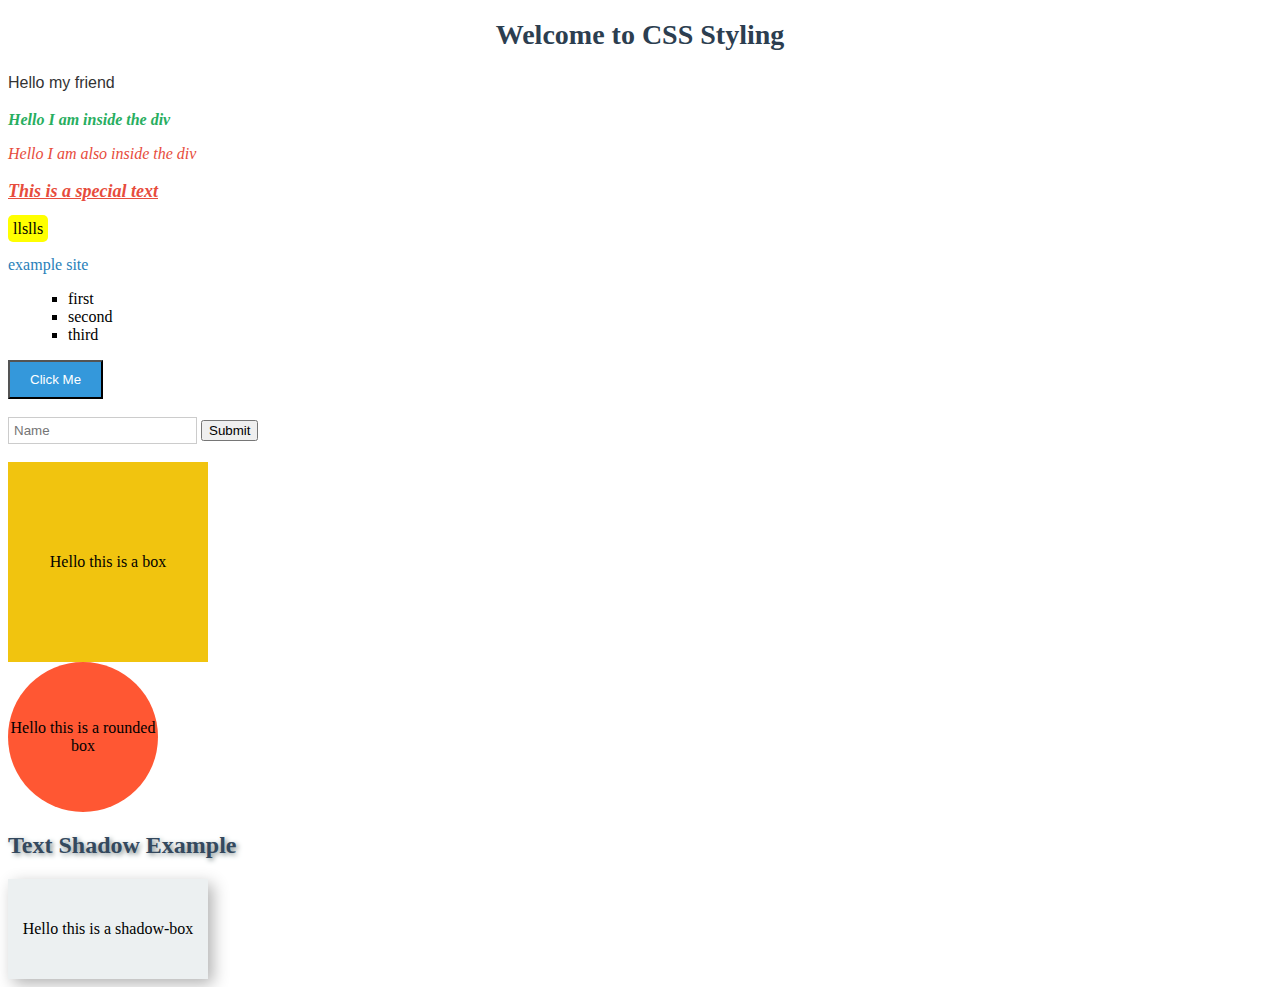
<file: Assignments/Assignment 2/index.html>
<!DOCTYPE html>
<html lang="en">
  <head>
    <meta charset="UTF-8" />
    <meta name="viewport" content="width=device-width, initial-scale=1.0" />
    <link rel="stylesheet" href="style.css" />
    <title>Document</title>
  </head>
  <body>
    <h1 class="welcome">Welcome to CSS Styling</h1>

    <p class="paragraph">Hello my friend</p>

    <div class="container">
      <p>Hello I am inside the div</p>
      <p>Hello I am also inside the div</p>
      <p class="special-text">This is a special text</p>
    </div>

    <span id="highlight">llslls</span>

    <br /><br />
    <a href="https://example.com" id="example">example site</a>

    <ul id="list">
      <li>first</li>
      <li>second</li>
      <li>third</li>
    </ul>

    <button id="button">Click Me</button>

    <br /><br />

    <form>
      <input type="name" placeholder="Name" id="textInput" />
      <input type="submit" />
    </form>

    <br />
    <div class="box">Hello this is a box</div>

    <div class="rounded-box">Hello this is a rounded box</div>

    <h2 id="textShadow">Text Shadow Example</h2>

    <div class="shadow-box">Hello this is a shadow-box</div>
  </body>
</html>
</file>
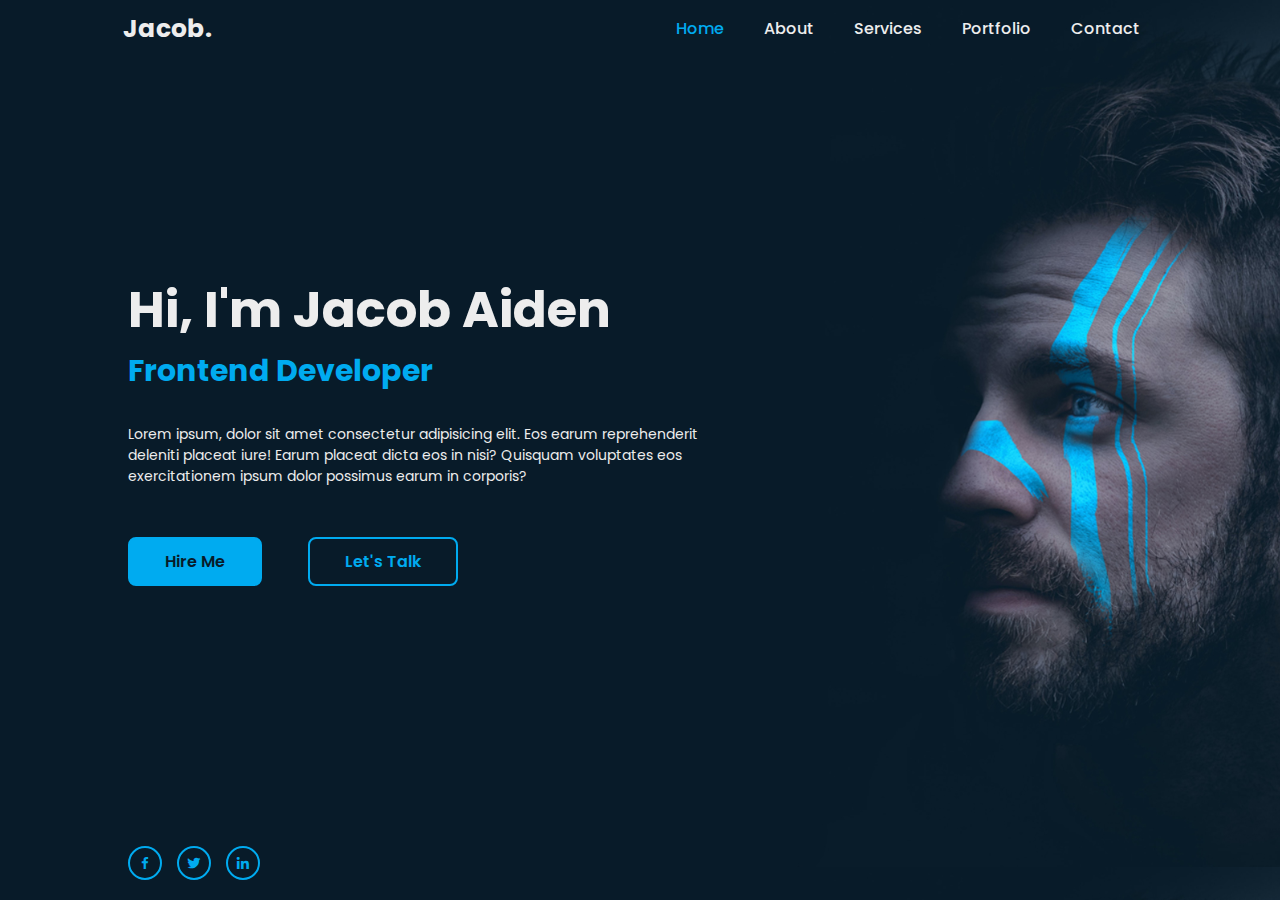
<file: Tasks/Task 1/index.html>
<!DOCTYPE html>
<html lang="en">
  <head>
    <link rel="preconnect" href="https://fonts.googleapis.com" />
    <link rel="preconnect" href="https://fonts.gstatic.com" crossorigin />
    <link
      href="https://fonts.googleapis.com/css2?family=Poppins:ital,wght@0,100;0,200;0,300;0,400;0,500;0,600;0,700;0,800;0,900;1,100;1,200;1,300;1,400;1,500;1,600;1,700;1,800;1,900&display=swap"
      rel="stylesheet"
    />
    <link
      href="https://unpkg.com/boxicons@2.1.4/css/boxicons.min.css"
      rel="stylesheet"
    />

    <meta charset="UTF-8" />
    <meta name="viewport" content="width=device-width, initial-scale=1.0" />
    <link rel="stylesheet" href="style.css" />
    <title>Jacob</title>
  </head>
  <body>
    <div class="header">
      <a href="#" class="logo">Jacob.</a>

      <ul class="nav">
        <li><a href="#home" class="active">Home</a></li>
        <li><a href="#about">About</a></li>
        <li><a href="#services">Services</a></li>
        <li><a href="#portfolio">Portfolio</a></li>
        <li><a href="#contact">Contact</a></li>
      </ul>
    </div>

    <div class="home">
      <div class="home-content">
        <h1>Hi, I'm Jacob Aiden</h1>
        <h3>Frontend Developer</h3>
        <p>
          Lorem ipsum, dolor sit amet consectetur adipisicing elit. Eos earum
          reprehenderit deleniti placeat iure! Earum placeat dicta eos in nisi?
          Quisquam voluptates eos exercitationem ipsum dolor possimus earum in
          corporis?
        </p>
        <div class="buttons">
          <a href="#" class="active">Hire Me</a>
          <a href="#">Let's Talk</a>
        </div>
      </div>

      <div class="home-social">
        <a href="#"><i class="bx bxl-facebook"></i></a>
        <a href="#"><i class="bx bxl-twitter"></i></a>
        <a href="#"><i class="bx bxl-linkedin"></i></a>
      </div>
    </div>
  </body>
</html>
</file>
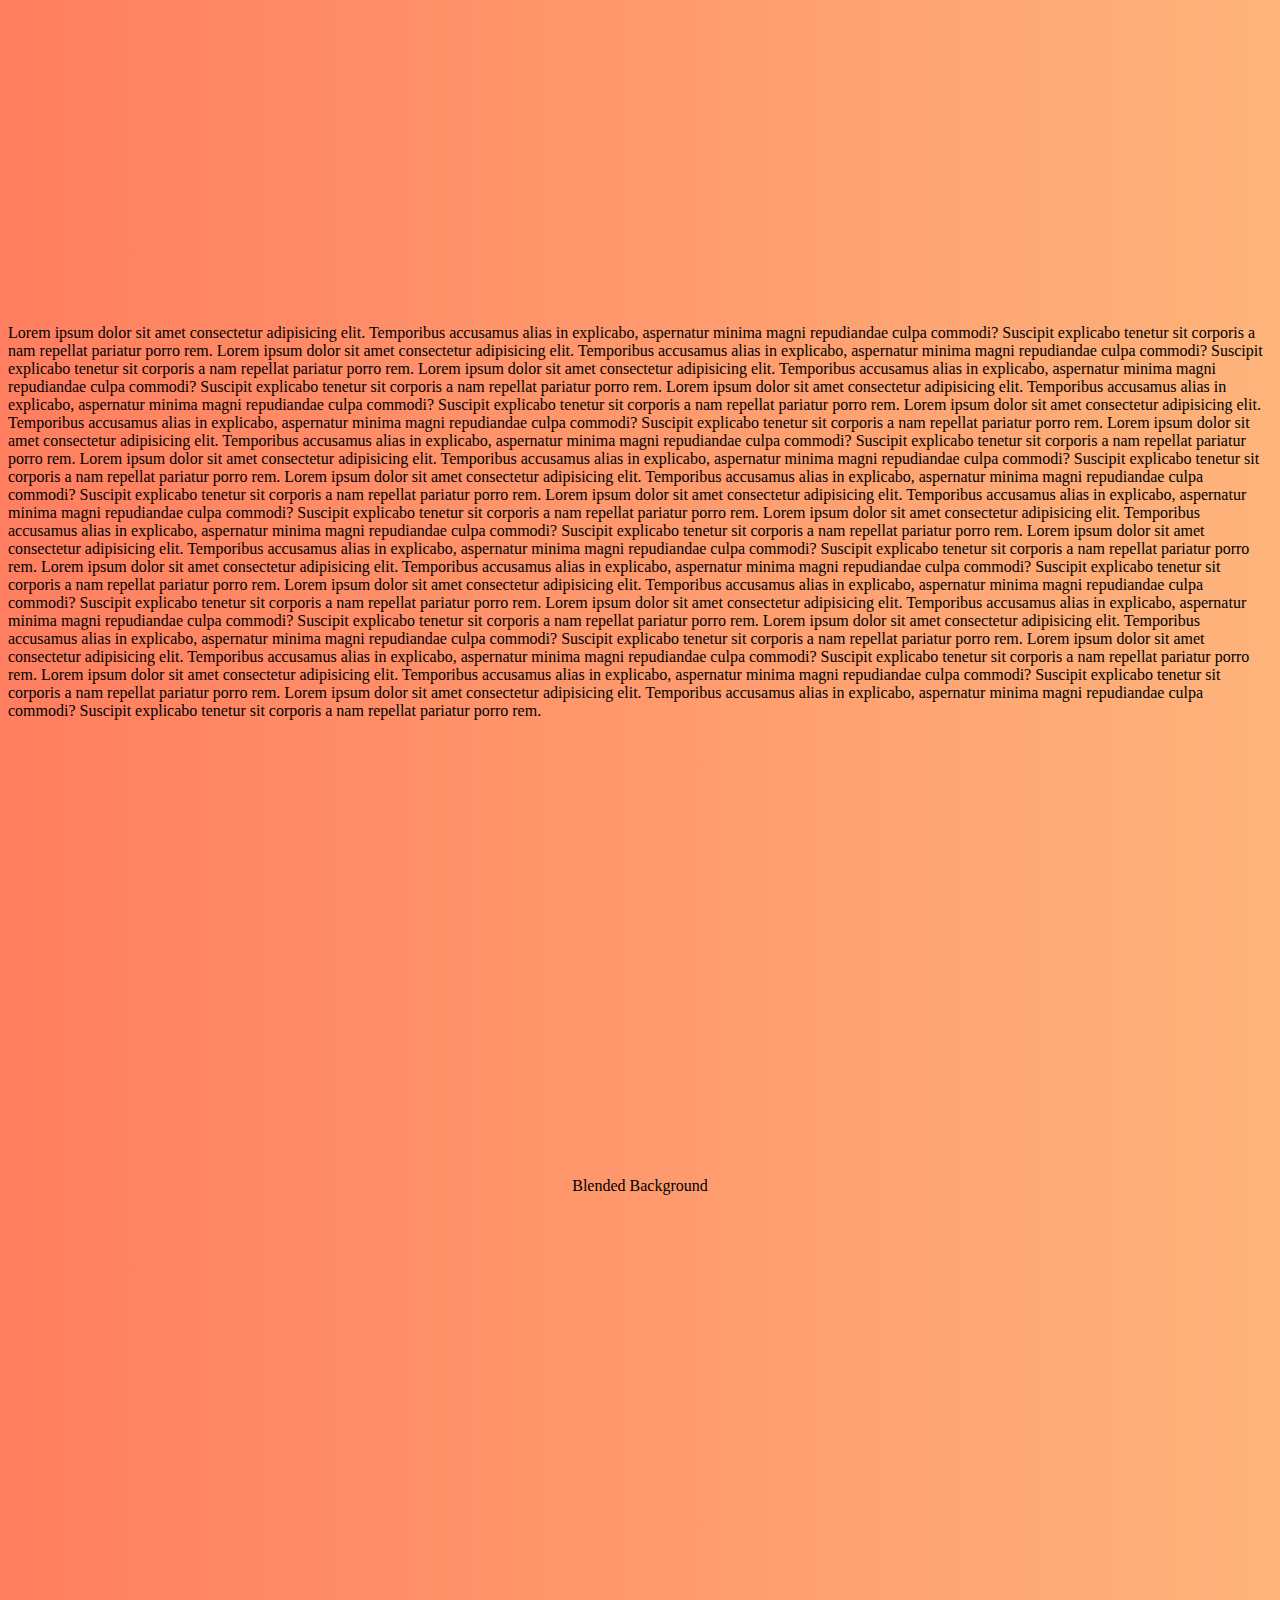
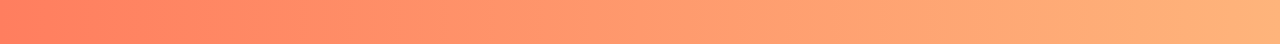
<file: Assignments/Assignment 3/task 5/index.html>
<!DOCTYPE html>
<html lang="en">
  <head>
    <meta charset="UTF-8" />
    <meta name="viewport" content="width=device-width, initial-scale=1.0" />
    <link rel="stylesheet" href="style.css" />
    <title>Task 5</title>
  </head>
  <body>
    <div class="image"></div>
    <p>
      Lorem ipsum dolor sit amet consectetur adipisicing elit. Temporibus
      accusamus alias in explicabo, aspernatur minima magni repudiandae culpa
      commodi? Suscipit explicabo tenetur sit corporis a nam repellat pariatur
      porro rem. Lorem ipsum dolor sit amet consectetur adipisicing elit.
      Temporibus accusamus alias in explicabo, aspernatur minima magni
      repudiandae culpa commodi? Suscipit explicabo tenetur sit corporis a nam
      repellat pariatur porro rem. Lorem ipsum dolor sit amet consectetur
      adipisicing elit. Temporibus accusamus alias in explicabo, aspernatur
      minima magni repudiandae culpa commodi? Suscipit explicabo tenetur sit
      corporis a nam repellat pariatur porro rem. Lorem ipsum dolor sit amet
      consectetur adipisicing elit. Temporibus accusamus alias in explicabo,
      aspernatur minima magni repudiandae culpa commodi? Suscipit explicabo
      tenetur sit corporis a nam repellat pariatur porro rem. Lorem ipsum dolor
      sit amet consectetur adipisicing elit. Temporibus accusamus alias in
      explicabo, aspernatur minima magni repudiandae culpa commodi? Suscipit
      explicabo tenetur sit corporis a nam repellat pariatur porro rem. Lorem
      ipsum dolor sit amet consectetur adipisicing elit. Temporibus accusamus
      alias in explicabo, aspernatur minima magni repudiandae culpa commodi?
      Suscipit explicabo tenetur sit corporis a nam repellat pariatur porro rem.
      Lorem ipsum dolor sit amet consectetur adipisicing elit. Temporibus
      accusamus alias in explicabo, aspernatur minima magni repudiandae culpa
      commodi? Suscipit explicabo tenetur sit corporis a nam repellat pariatur
      porro rem. Lorem ipsum dolor sit amet consectetur adipisicing elit.
      Temporibus accusamus alias in explicabo, aspernatur minima magni
      repudiandae culpa commodi? Suscipit explicabo tenetur sit corporis a nam
      repellat pariatur porro rem. Lorem ipsum dolor sit amet consectetur
      adipisicing elit. Temporibus accusamus alias in explicabo, aspernatur
      minima magni repudiandae culpa commodi? Suscipit explicabo tenetur sit
      corporis a nam repellat pariatur porro rem. Lorem ipsum dolor sit amet
      consectetur adipisicing elit. Temporibus accusamus alias in explicabo,
      aspernatur minima magni repudiandae culpa commodi? Suscipit explicabo
      tenetur sit corporis a nam repellat pariatur porro rem. Lorem ipsum dolor
      sit amet consectetur adipisicing elit. Temporibus accusamus alias in
      explicabo, aspernatur minima magni repudiandae culpa commodi? Suscipit
      explicabo tenetur sit corporis a nam repellat pariatur porro rem. Lorem
      ipsum dolor sit amet consectetur adipisicing elit. Temporibus accusamus
      alias in explicabo, aspernatur minima magni repudiandae culpa commodi?
      Suscipit explicabo tenetur sit corporis a nam repellat pariatur porro rem.
      Lorem ipsum dolor sit amet consectetur adipisicing elit. Temporibus
      accusamus alias in explicabo, aspernatur minima magni repudiandae culpa
      commodi? Suscipit explicabo tenetur sit corporis a nam repellat pariatur
      porro rem. Lorem ipsum dolor sit amet consectetur adipisicing elit.
      Temporibus accusamus alias in explicabo, aspernatur minima magni
      repudiandae culpa commodi? Suscipit explicabo tenetur sit corporis a nam
      repellat pariatur porro rem. Lorem ipsum dolor sit amet consectetur
      adipisicing elit. Temporibus accusamus alias in explicabo, aspernatur
      minima magni repudiandae culpa commodi? Suscipit explicabo tenetur sit
      corporis a nam repellat pariatur porro rem. Lorem ipsum dolor sit amet
      consectetur adipisicing elit. Temporibus accusamus alias in explicabo,
      aspernatur minima magni repudiandae culpa commodi? Suscipit explicabo
      tenetur sit corporis a nam repellat pariatur porro rem. Lorem ipsum dolor
      sit amet consectetur adipisicing elit. Temporibus accusamus alias in
      explicabo, aspernatur minima magni repudiandae culpa commodi? Suscipit
      explicabo tenetur sit corporis a nam repellat pariatur porro rem. Lorem
      ipsum dolor sit amet consectetur adipisicing elit. Temporibus accusamus
      alias in explicabo, aspernatur minima magni repudiandae culpa commodi?
      Suscipit explicabo tenetur sit corporis a nam repellat pariatur porro rem.
    </p>
    <div class="blended">
      <p>Blended Background</p>
    </div>
  </body>
</html>
</file>
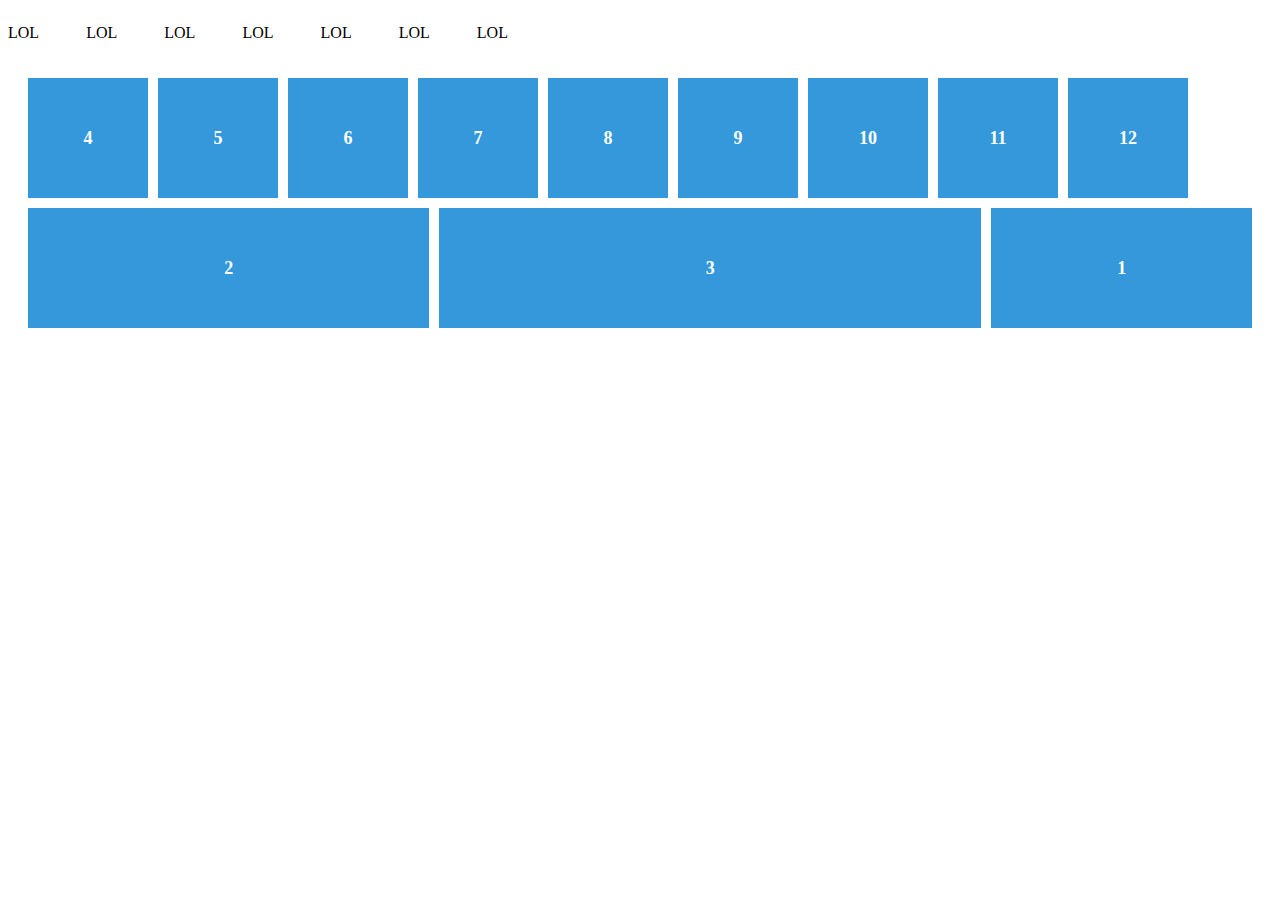
<file: Assignments/Assignment 3/task 6/index.html>
<!DOCTYPE html>
<html lang="en">
  <head>
    <meta charset="UTF-8" />
    <meta name="viewport" content="width=device-width, initial-scale=1.0" />
    <link rel="stylesheet" href="style.css" />
    <title>Task 6</title>
  </head>
  <body>
    <div class="container">
      <p>LOL</p>
      <p>LOL</p>
      <p>LOL</p>
      <p>LOL</p>
      <p>LOL</p>
      <p>LOL</p>
      <p>LOL</p>
    </div>
    <div class="flex-container">
      <div class="flex-item item-1">1</div>
      <div class="flex-item item-2">2</div>
      <div class="flex-item item-3">3</div>
      <div class="flex-item">4</div>
      <div class="flex-item">5</div>
      <div class="flex-item">6</div>
      <div class="flex-item">7</div>
      <div class="flex-item">8</div>
      <div class="flex-item">9</div>
      <div class="flex-item">10</div>
      <div class="flex-item">11</div>
      <div class="flex-item">12</div>
    </div>
  </body>
</html>
</file>
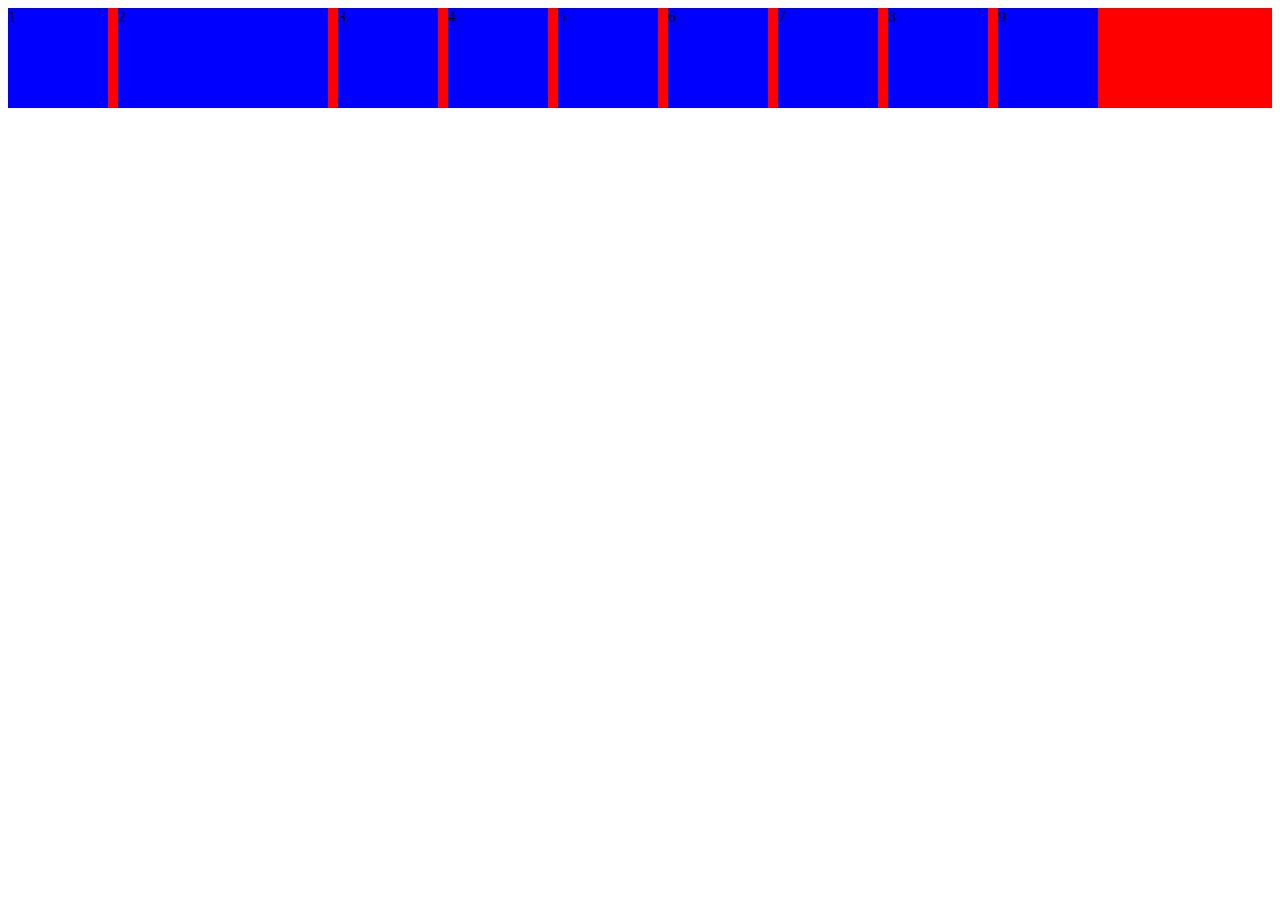
<file: Assignments/Assignment 3/task 7/index.html>
<!DOCTYPE html>
<html lang="en">
  <head>
    <meta charset="UTF-8" />
    <meta name="viewport" content="width=device-width, initial-scale=1.0" />
    <link rel="stylesheet" href="style.css" />
    <title>Task 7</title>
  </head>
  <body>
    <div class="grid">
      <div class="grid-item">1</div>
      <div class="grid-item">2</div>
      <div class="grid-item">3</div>
      <div class="grid-item">4</div>
      <div class="grid-item">5</div>
      <div class="grid-item">6</div>
      <div class="grid-item">7</div>
      <div class="grid-item">8</div>
      <div class="grid-item">9</div>
    </div>
  </body>
</html>
</file>
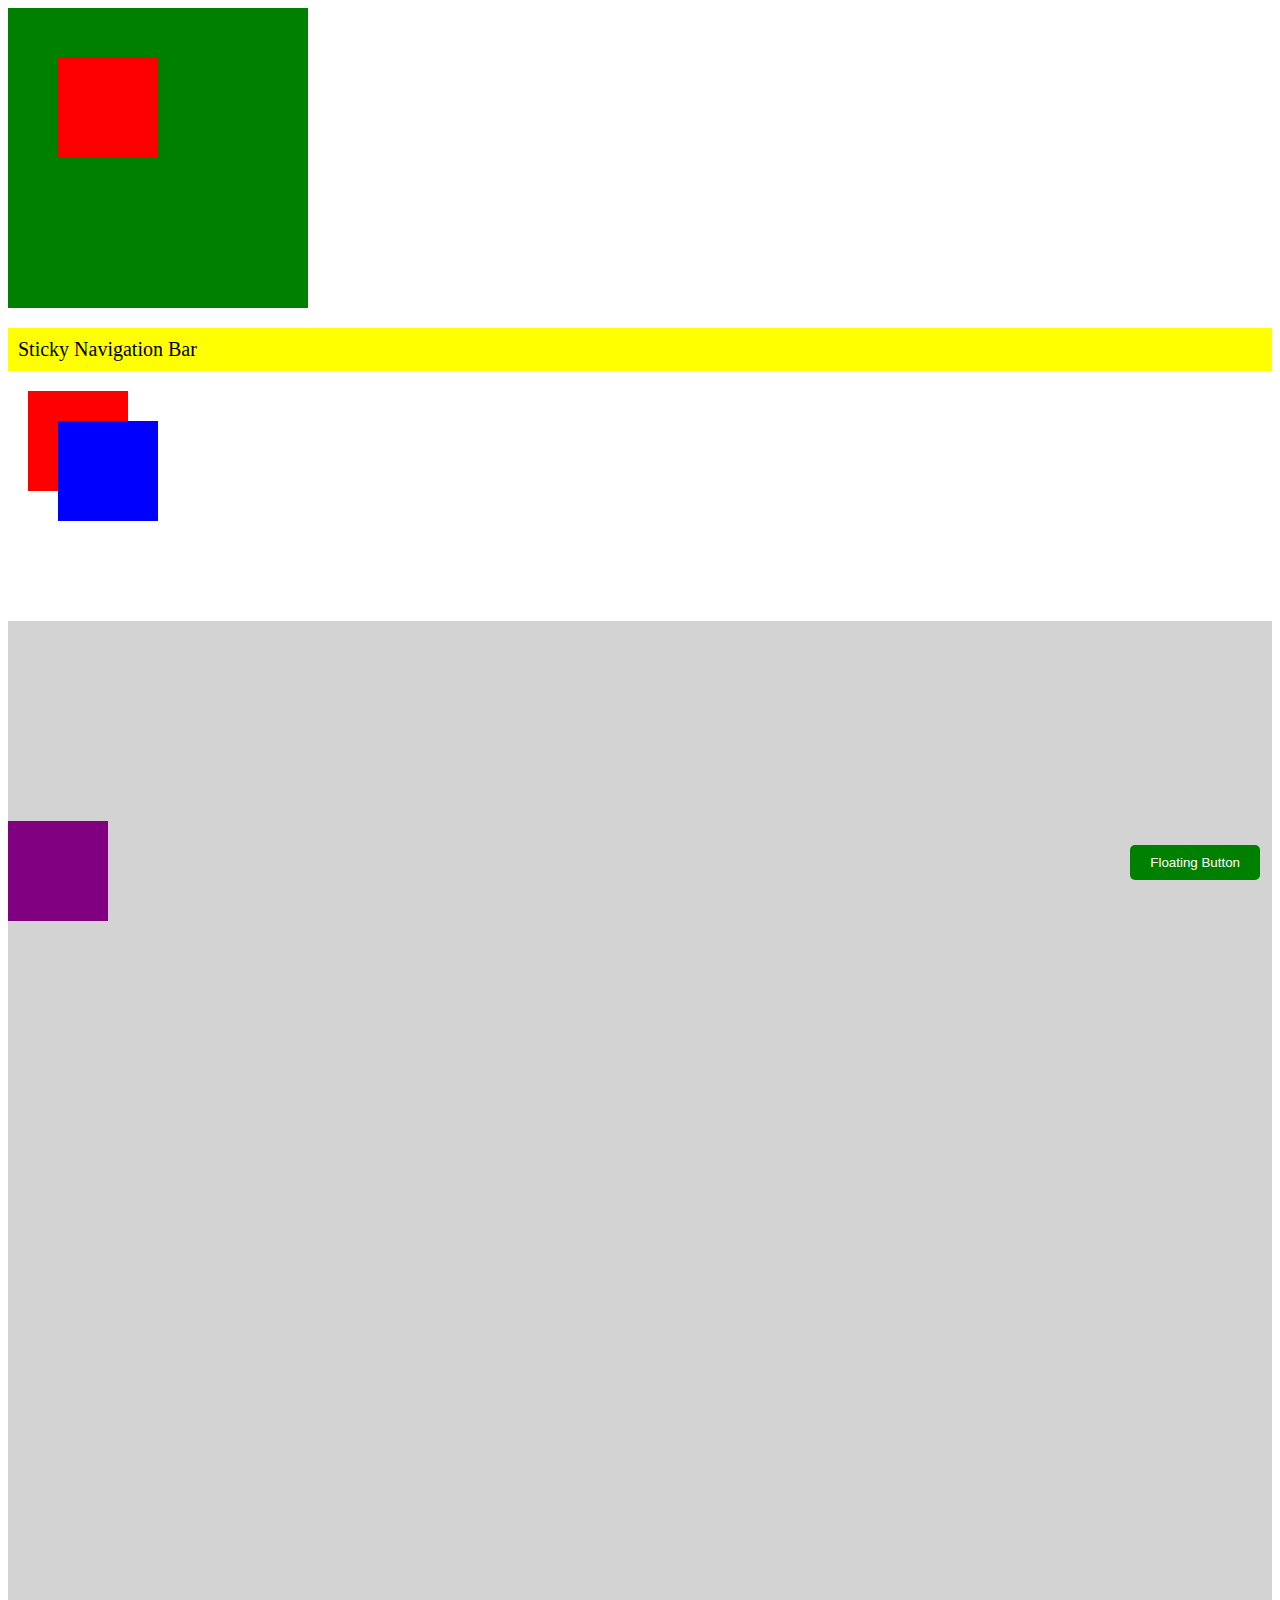
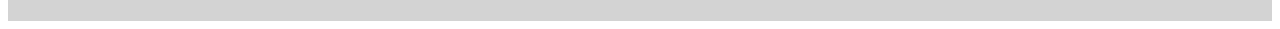
<file: Assignments/Assignment 3/task1/index.html>
<!DOCTYPE html>
<html lang="en">
  <head>
    <meta charset="UTF-8" />
    <meta name="viewport" content="width=device-width, initial-scale=1.0" />
    <link rel="stylesheet" href="style.css" />
    <title>Task 1</title>
    <style></style>
  </head>
  <body>
    <div class="relative-container">
      <div class="absolute-box"></div>
    </div>

    <div class="sticky-nav">Sticky Navigation Bar</div>

    <button class="fixed-button">Floating Button</button>

    <div class="z-index-container">
      <div class="z-index-box1"></div>
      <div class="z-index-box2"></div>
    </div>

    <div class="scroll-container">
      <div class="scroll-element"></div>
    </div>
  </body>
</html>
</file>
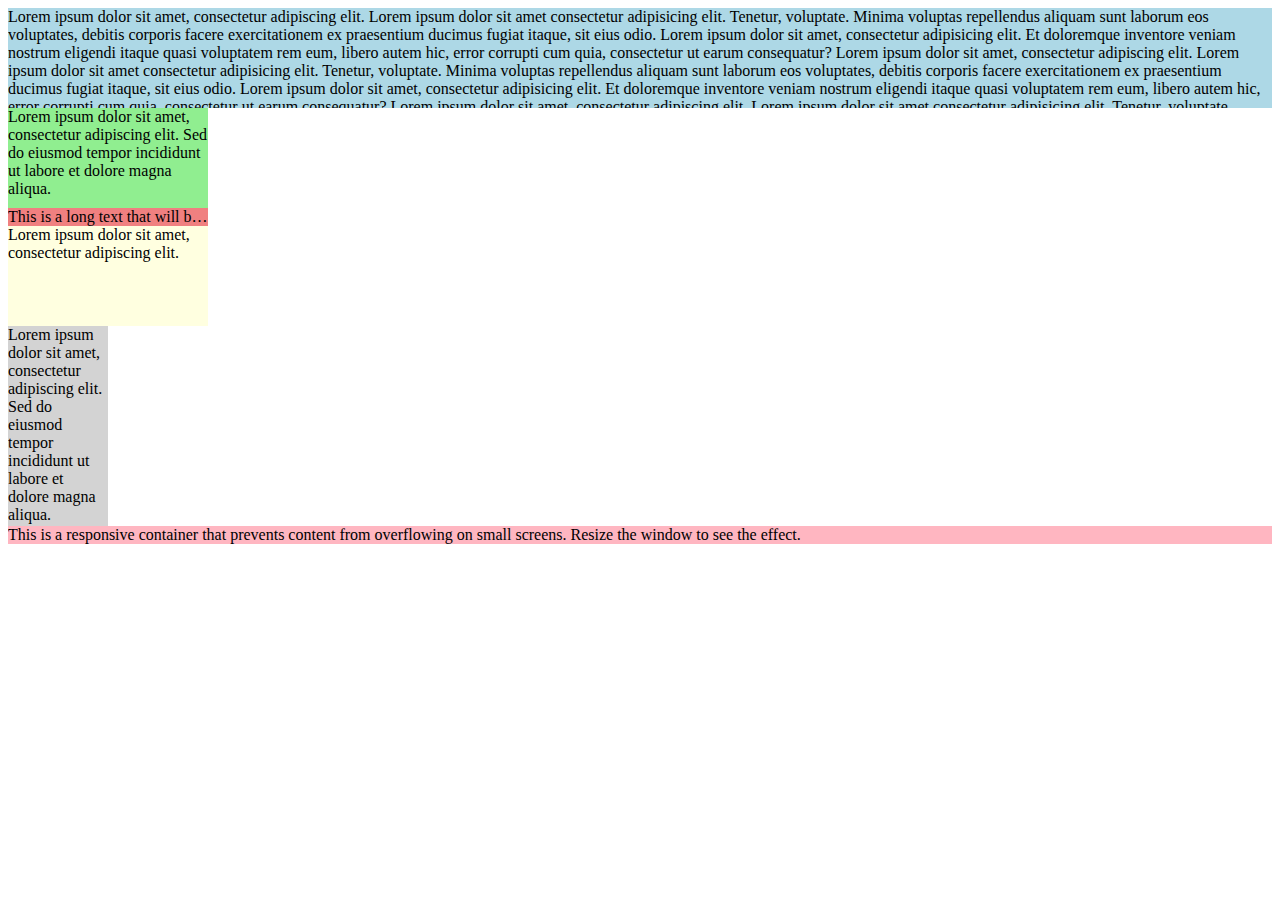
<file: Assignments/Assignment 3/task2/index.html>
<!DOCTYPE html>
<html lang="en">
  <head>
    <meta charset="UTF-8" />
    <meta name="viewport" content="width=device-width, initial-scale=1.0" />
    <link rel="stylesheet" href="style.css" />
    <title>Task 2</title>
  </head>
  <body>
    <div class="fixed-height">
      Lorem ipsum dolor sit amet, consectetur adipiscing elit. Lorem ipsum dolor
      sit amet consectetur adipisicing elit. Tenetur, voluptate. Minima voluptas
      repellendus aliquam sunt laborum eos voluptates, debitis corporis facere
      exercitationem ex praesentium ducimus fugiat itaque, sit eius odio. Lorem
      ipsum dolor sit amet, consectetur adipisicing elit. Et doloremque
      inventore veniam nostrum eligendi itaque quasi voluptatem rem eum, libero
      autem hic, error corrupti cum quia, consectetur ut earum consequatur?
      Lorem ipsum dolor sit amet, consectetur adipiscing elit. Lorem ipsum dolor
      sit amet consectetur adipisicing elit. Tenetur, voluptate. Minima voluptas
      repellendus aliquam sunt laborum eos voluptates, debitis corporis facere
      exercitationem ex praesentium ducimus fugiat itaque, sit eius odio. Lorem
      ipsum dolor sit amet, consectetur adipisicing elit. Et doloremque
      inventore veniam nostrum eligendi itaque quasi voluptatem rem eum, libero
      autem hic, error corrupti cum quia, consectetur ut earum consequatur?
      Lorem ipsum dolor sit amet, consectetur adipiscing elit. Lorem ipsum dolor
      sit amet consectetur adipisicing elit. Tenetur, voluptate. Minima voluptas
      repellendus aliquam sunt laborum eos voluptates, debitis corporis facere
      exercitationem ex praesentium ducimus fugiat itaque, sit eius odio. Lorem
      ipsum dolor sit amet, consectetur adipisicing elit. Et doloremque
      inventore veniam nostrum eligendi itaque quasi voluptatem rem eum, libero
      autem hic, error corrupti cum quia, consectetur ut earum consequatur?
    </div>

    <div class="scroll-box">
      Lorem ipsum dolor sit amet, consectetur adipiscing elit. Sed do eiusmod
      tempor incididunt ut labore et dolore magna aliqua.
    </div>

    <div class="ellipsis-text">
      This is a long text that will be truncated with an ellipsis if it
      overflows.
    </div>

    <div class="overflow-x">
      Lorem ipsum dolor sit amet, consectetur adipiscing elit.
    </div>

    <div class="overflow-y">
      Lorem ipsum dolor sit amet, consectetur adipiscing elit. Sed do eiusmod
      tempor incididunt ut labore et dolore magna aliqua.
    </div>

    <div class="responsive-container">
      This is a responsive container that prevents content from overflowing on
      small screens. Resize the window to see the effect.
    </div>
  </body>
</html>
</file>
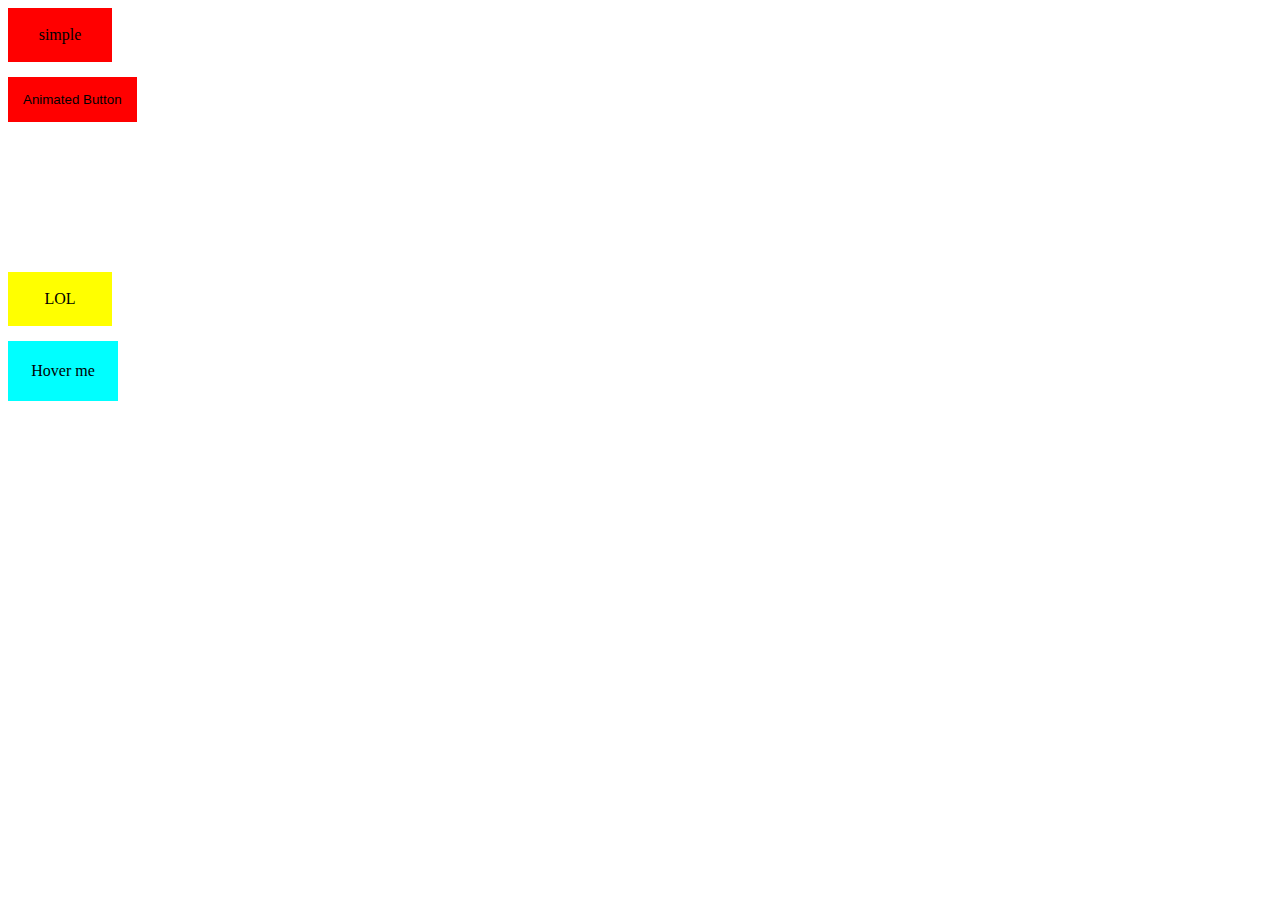
<file: Assignments/Assignment 3/task4/index.html>
<!DOCTYPE html>
<html lang="en">
  <head>
    <meta charset="UTF-8" />
    <meta name="viewport" content="width=device-width, initial-scale=1.0" />
    <link rel="stylesheet" href="style.css" />
    <title>Task 4</title>
  </head>
  <body>
    <div class="animated-div">
      <p>simple</p>
    </div>
    <button class="animated-button">Animated Button</button>
    <div class="bouncing-box"><p>LOL</p></div>

    <div class="hover-animate">
      <p>Hover me</p>
    </div>
  </body>
</html>
</file>
<file: Assignments/Assignment 2/style.css>
.welcome {
  font-size: 28px;
  text-align: center;
  color: #2c3e50;
}
.paragraph {
  font-family: "Arial", sans-serif;
  font-size: 16px;
  color: #333;
  line-height: 1.6;
}
.container p {
  color: #e74c3c;
  font-style: italic;
}
.special-text {
  font-weight: bold;
  text-decoration: underline;
  font-size: 18px;
  color: #8e44ad;
}
#highlight {
  background-color: yellow;
  padding: 5px;
  border-radius: 5px;
}
.container p:first-of-type {
  font-weight: bold;
  color: #27ae60;
}
#example {
  text-decoration: none;
  color: #2980b9;
}
#example:hover {
  color: #c0392b;
  text-decoration: underline;
}
#list {
  margin-left: 20px;
  list-style-type: square;
}
#list li {
  font-size: 16px;
}
#button {
  background-color: #3498db;
  color: white;
  padding: 10px 20px;
}
#button:hover {
  background-color: #2980b9;
}
#textInput {
  border: 1px solid #ccc;
  padding: 5px;
}
.box,
.rounded-box,
.shadow-box {
  text-align: center;
  display: flex;
  align-items: center;
  justify-content: center;
}

.box {
  height: 200px;
  width: 200px;
  background-color: #f1c40f;
}
.rounded-box {
  width: 150px;
  height: 150px;
  background-color: #ff5733;
  border-radius: 50%;
}
#textShadow {
  font-size: 24px;
  color: #34495e;
  text-shadow: 2px 2px 5px #7f8c8d;
}
.shadow-box {
  width: 200px;
  height: 100px;
  background-color: #ecf0f1;
  box-shadow: 5px 5px 15px rgba(0, 0, 0, 0.3);
}
</file>
<file: Tasks/Task 1/style.css>
body {
  font-family: "Poppins", sans-serif;
  padding: 0;
  margin: 0;
  background: url("assets/home.jpg");
  background-size: cover;
  color: #ededed;
}
.header {
  max-height: 60px;
  padding: 0 20px 0 50px;
  background-color: transparent;
  display: flex;
  align-items: center;
}
.logo {
  text-decoration: none;
  color: #ededed;
  font-size: 25px;
  font-weight: 700;
  margin-left: 6%;
}
.nav {
  padding-right: 100px;
  display: flex;
  justify-content: end;
  width: 100%;
}
.nav li {
  list-style: none;
}
.nav li a {
  margin: 0 20px 0 20px;
  font-weight: 500;
  color: #ededed;
  text-decoration: none;
}
.nav li a:hover,
.nav li a.active {
  color: #00abf0;
}
.home {
  display: flex;
  height: 90vh;
  align-items: center;

  padding: 0 10%;
}
.home-content {
  max-width: 600px;
}
.home-content h1 {
  margin-bottom: 0;
  font-size: 50px;
}
.home-content h3 {
  margin-top: 0;
  color: #00abf0;
  font-size: 30px;
}
.home-content p {
  font-size: 14px;
  margin-bottom: 50px;
}
.home-content .buttons {
  display: flex;
  justify-content: space-between;
  width: 55%;
  margin-bottom: 100px;
}
.buttons a {
  display: inline-flex;
  align-items: center;
  padding: 10px 35px 10px 35px;
  background-color: transparent;
  color: #00abf0;
  text-decoration: none;
  border-radius: 8px;
  border: 2px solid #00abf0;
  font-weight: 600;
  transition: 0.3s;
}
.buttons a:hover,
.buttons a.active {
  color: #081b29;
  background-color: #00abf0;
}

.buttons a.active:hover {
  color: #00abf0;
  background-color: #081b29;
}
.home-social {
  position: absolute;
  bottom: 20px;
  display: flex;
  flex-direction: row;
  gap: 15px;
}
.home-social a {
  display: inline-flex;
  text-decoration: none;
  justify-content: center;
  align-items: center;
  border: 2px solid #00abf0;
  color: #00abf0;
  border-radius: 50%;
  width: 30px;
  height: 30px;
  transition: 0.3s;
}
.home-social a:hover {
  background-color: #00abf0;
  color: #081b29;
}
</file>
<file: Assignments/Assignment 3/task 5/style.css>
body {
  background-image: url("https://d3d0lqu00lnqvz.cloudfront.net/media/new_article_images/GeographyOfBC/RockyMountains.jpg");
  background-repeat: no-repeat;
  background-size: cover;
}
/* remove the styles under to be able to see the image */
body {
  background: linear-gradient(to right, #ff7e5f, #feb47b);
}
.image {
  width: 400px;
  height: 300px;
  background-repeat: no-repeat;
  background-size: cover;
  background-image: url("https://d3d0lqu00lnqvz.cloudfront.net/media/new_article_images/GeographyOfBC/RockyMountains.jpg");
  background-position: center;

  background-attachment: fixed;
}
.blended {
  height: 100vh;

  background-blend-mode: multiply;

  display: flex;
  align-items: center;
  justify-content: center;
}
</file>
<file: Assignments/Assignment 3/task 6/style.css>
.container {
  width: 500px;
  display: flex;
  align-items: center;
  justify-content: space-between;
  flex-wrap: wrap;
}
.flex-container {
  display: flex;
  flex-wrap: wrap;
  gap: 10px;
  padding: 20px;
}

.flex-item {
  width: 120px;
  height: 120px;
  background-color: #3498db;
  color: white;
  display: flex;
  align-items: center;
  justify-content: center;
  font-size: 18px;
  font-weight: bold;
}
.item-1 {
  flex-grow: 1;
  order: 3;
}
.item-2 {
  flex-grow: 2;
  order: 1;
}
.item-3 {
  flex-grow: 3;
  order: 2;
}
</file>
<file: Assignments/Assignment 3/task 7/style.css>
.grid {
  display: grid;
  gap: 10px;
  background-color: red;
  grid-template-columns: repeat(auto-fit, 100px);
  grid-template-rows: repeat(auto-fit, 100px);
}
.grid-item {
  background-color: blue;
  grid-area: auto;
}
.grid-item:nth-child(2) {
  grid-column: span 2;
}
</file>
<file: Assignments/Assignment 3/task1/style.css>
.relative-container {
  position: relative;
  width: 300px;
  height: 300px;
  background-color: green;
  margin-bottom: 20px;
}

.absolute-box {
  position: absolute;
  top: 50px;
  left: 50px;
  width: 100px;
  height: 100px;
  background-color: red;
}

.sticky-nav {
  position: sticky;
  top: 0;
  background-color: yellow;
  padding: 10px;
  font-size: 20px;
}

.fixed-button {
  position: fixed;
  bottom: 20px;
  right: 20px;
  background-color: green;
  color: white;
  padding: 10px 20px;
  border: none;
  border-radius: 5px;
  cursor: pointer;
}

.z-index-container {
  position: relative;
  width: 250px;
  height: 250px;
}

.z-index-box1 {
  position: absolute;
  top: 20px;
  left: 20px;
  width: 100px;
  height: 100px;
  background-color: red;
  z-index: 1;
}

.z-index-box2 {
  position: absolute;
  top: 50px;
  left: 50px;
  width: 100px;
  height: 100px;
  background-color: blue;
  z-index: 2;
}

.scroll-container {
  height: 1000px;
  background-color: lightgrey;
}

.scroll-element {
  position: relative;
  top: 200px;
  width: 100px;
  height: 100px;
  background-color: purple;
}
</file>
<file: Assignments/Assignment 3/task2/style.css>
.fixed-height {
  height: 100px;
  overflow: hidden;
  background-color: lightblue;
}

.scroll-box {
  width: 200px;
  height: 100px;
  overflow: scroll;
  background-color: lightgreen;
}

.ellipsis-text {
  width: 200px;
  white-space: nowrap;
  overflow: hidden;
  text-overflow: ellipsis;
  background-color: lightcoral;
}

.overflow-x {
  width: 200px;
  height: 100px;
  overflow-x: scroll;
  background-color: lightyellow;
}

.overflow-y {
  width: 100px;
  height: 200px;
  overflow-y: scroll;
  background-color: lightgray;
}

.responsive-container {
  max-width: 100%;
  overflow: auto;
  background-color: lightpink;
}
</file>
<file: Assignments/Assignment 3/task4/style.css>
.animated-div {
  display: flex;
  justify-content: center;
  width: 100px;
  padding: 2px;
  background-color: red;
  animation: move 5s infinite;
}
.animated-button {
  margin-top: 15px;
  padding: 15px;
  background-color: red;
  animation: animated-button 5s 3s infinite;
  border: none;
  cursor: pointer;
}
.bouncing-box {
  margin-top: 150px;
  width: 100px;
  display: flex;
  justify-content: center;
  padding: 2px;
  background-color: yellow;

  animation: bounce 2s infinite;
}
.hover-animate {
  margin-top: 15px;
  display: flex;
  justify-content: center;
  width: 100px;
  padding: 5px;
  cursor: pointer;
  background-color: aqua;
}
.hover-animate:hover {
  animation: animated-button 5s infinite;
}
@keyframes move {
  0% {
    transform: translateX(0);
  }
  50% {
    transform: translateX(50vw);
  }
  100% {
    transform: translateX(90vw);
  }
}
@keyframes animated-button {
  0% {
    background-color: red;
  }
  50% {
    background-color: blue;
  }
  100% {
    background-color: green;
  }
}
@keyframes bounce {
  0% {
    transform: translateY(0);
  }
  50% {
    transform: translateY(-100px);
  }
  100% {
    transform: translateY(0);
  }
}
</file>
